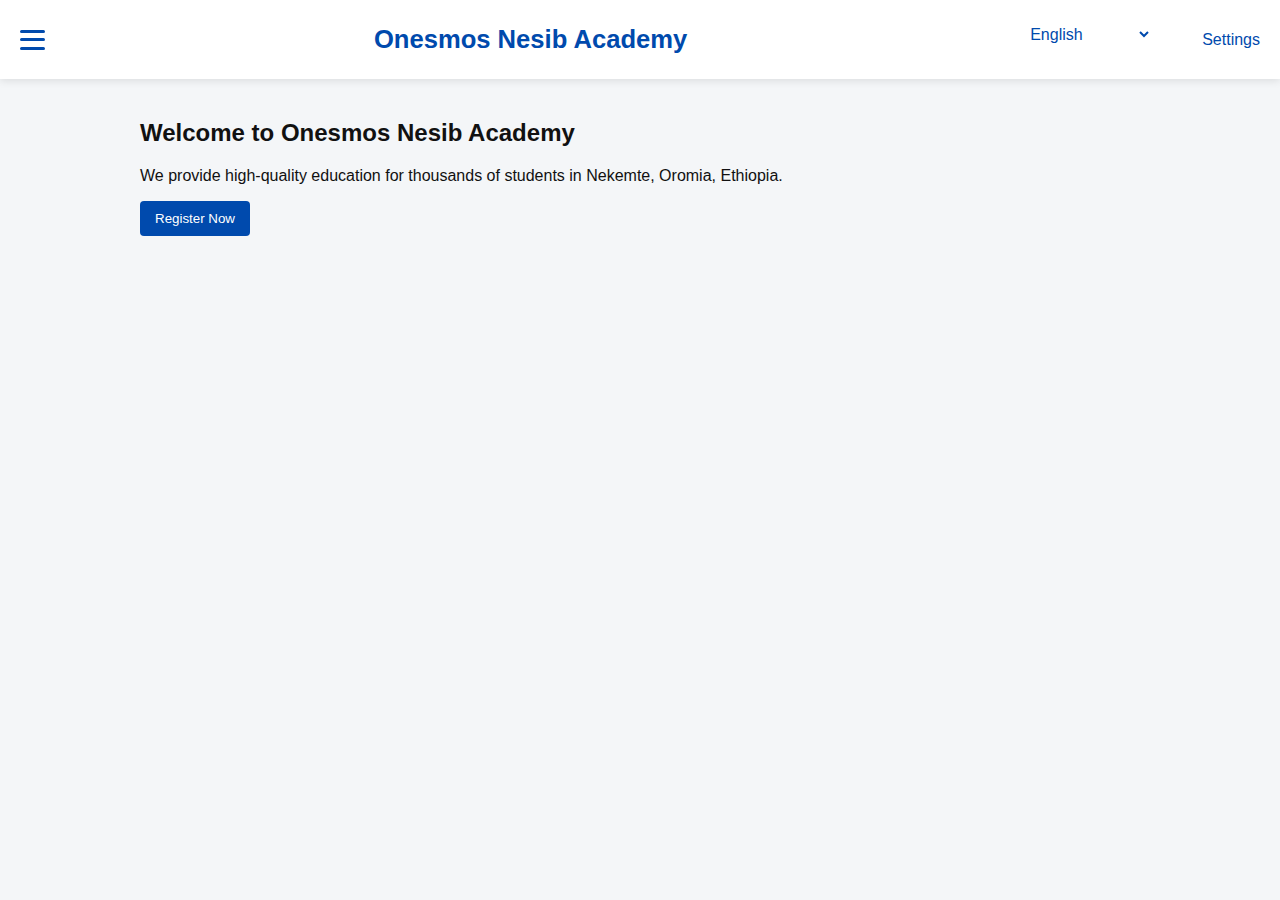
<file: index.html>
<!DOCTYPE html>
<html lang="en">
<head>
  <meta charset="UTF-8">
  <meta name="viewport" content="width=device-width, initial-scale=1.0">
  <title>Onesmos Nesib Academy - Home</title>
  <link rel="stylesheet" href="css/style.css">
  <script src="js/scripts.js" defer></script>
</head>
<body>
<header>
  <div class="hamburger" id="hamburger"><div></div><div></div><div></div></div>
  <h1>Onesmos Nesib Academy</h1>
  <div class="controls">
    <select id="lang-select"><option value="en">English</option><option value="om">Afaan Oromo</option></select>
    <button id="theme-toggle"><i class="fas fa-moon"></i></button>
    <a href="settings.html">Settings</a>
  </div>
  <nav id="nav-menu">
    <a href="index.html">Home</a>
    <a href="academics.html">Academics</a>
    <a href="gallery.html">Gallery</a>
    <a href="student-dashboard.html">Student Dashboard</a>
    <a href="admin-dashboard.html">Admin Dashboard</a>
    <a href="registration.html">Registration</a>
    <a href="login.html">Login</a>
    <a href="settings.html">Settings</a>
  </nav>
</header>

<main>
  <h2>Welcome to Onesmos Nesib Academy</h2>
  <p>We provide high-quality education for thousands of students in Nekemte, Oromia, Ethiopia.</p>
  <a href="registration.html"><button>Register Now</button></a>
</main>
</body>
</html>
</file>
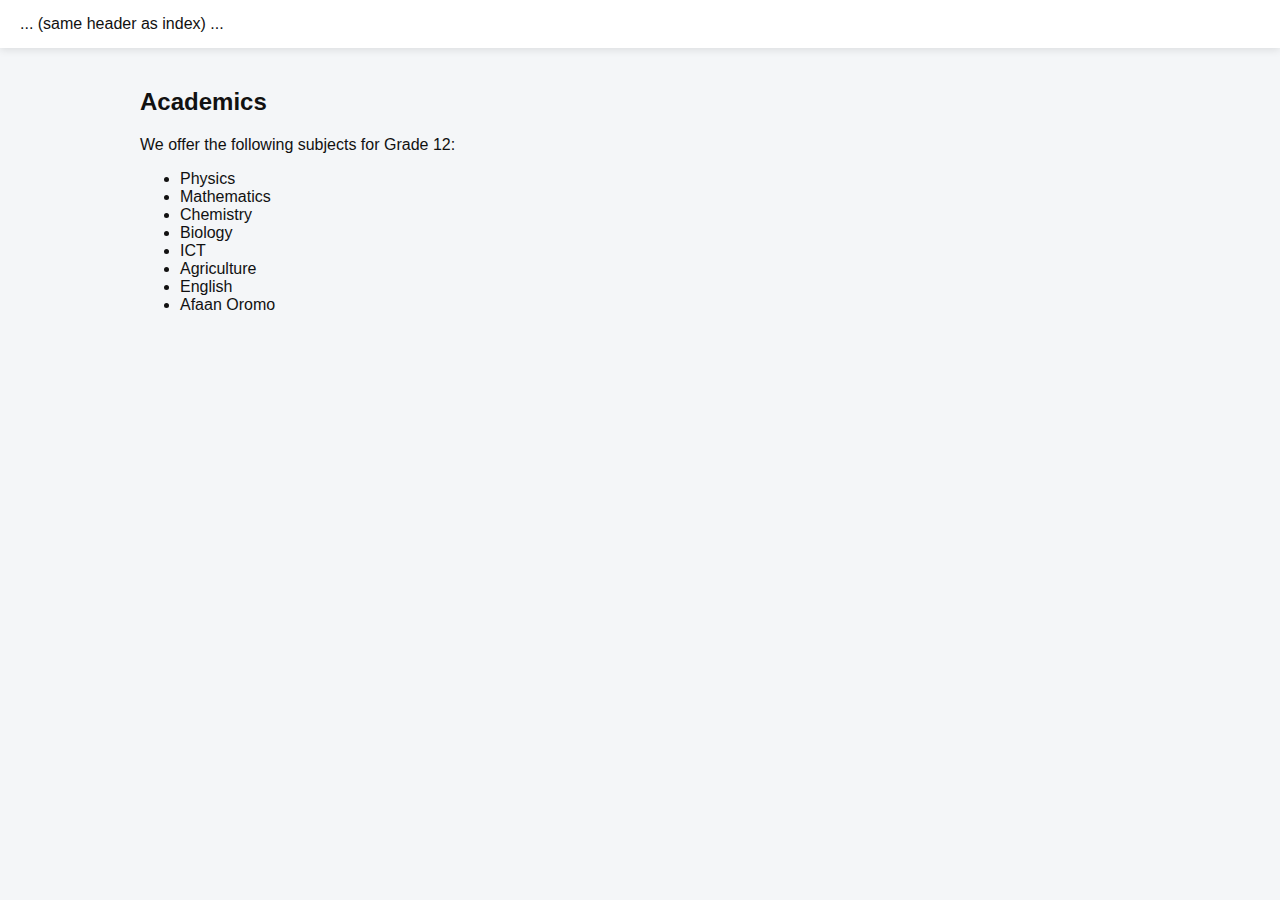
<file: academics.html>
<!DOCTYPE html>
<html lang="en">
<head>
  <meta charset="UTF-8">
  <meta name="viewport" content="width=device-width, initial-scale=1.0">
  <title>Academics</title>
  <link rel="stylesheet" href="css/style.css">
  <script src="js/scripts.js" defer></script>
</head>
<body>
<header> ... (same header as index) ... </header>
<main>
  <h2>Academics</h2>
  <p>We offer the following subjects for Grade 12:</p>
  <ul>
    <li>Physics</li>
    <li>Mathematics</li>
    <li>Chemistry</li>
    <li>Biology</li>
    <li>ICT</li>
    <li>Agriculture</li>
    <li>English</li>
    <li>Afaan Oromo</li>
  </ul>
</main>
</body>
</html>
</file>
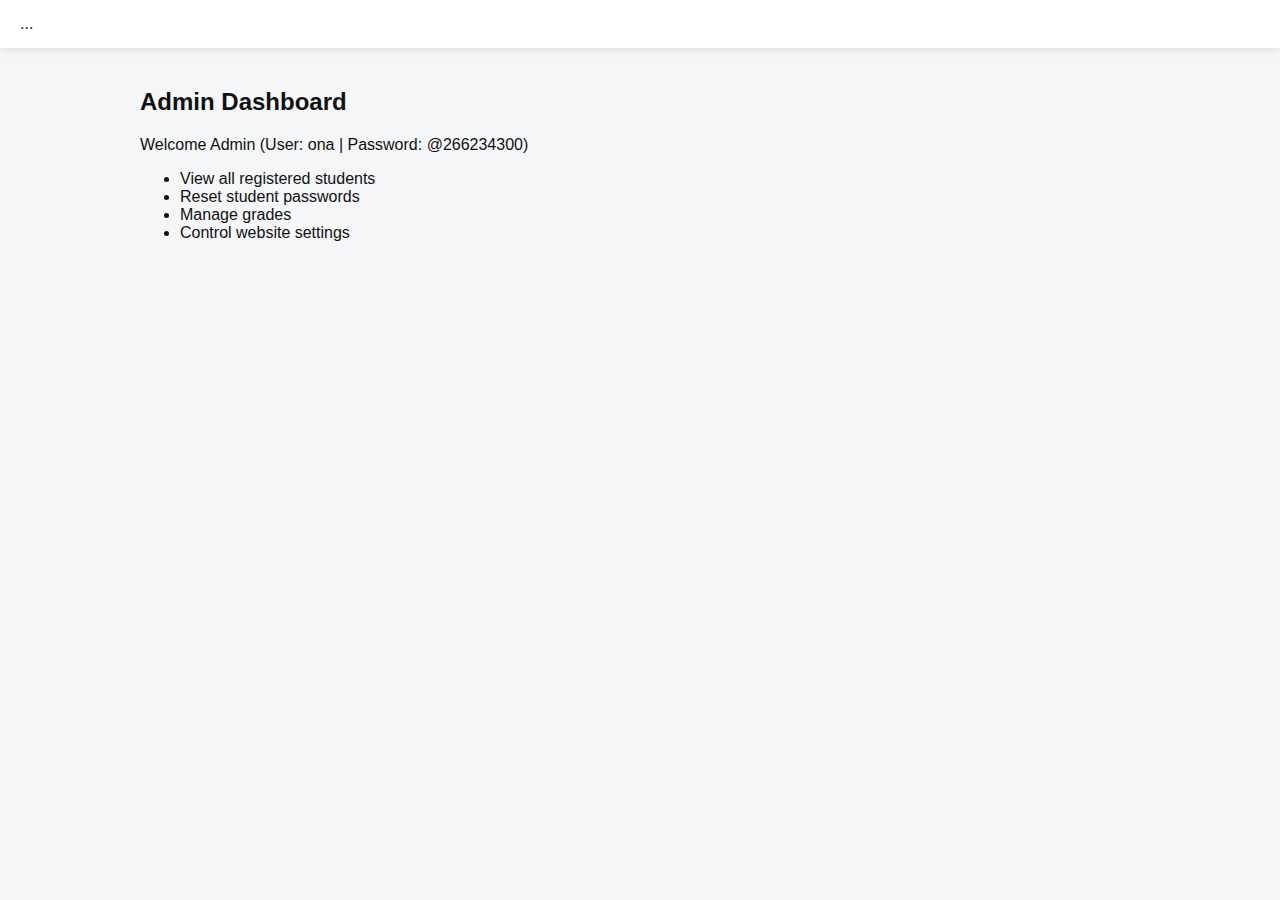
<file: admin-dashboard.html>
<!DOCTYPE html>
<html lang="en">
<head>
  <meta charset="UTF-8">
  <meta name="viewport" content="width=device-width, initial-scale=1.0">
  <title>Admin Dashboard</title>
  <link rel="stylesheet" href="css/style.css">
  <script src="js/scripts.js" defer></script>
</head>
<body>
<header> ... </header>
<main>
  <h2>Admin Dashboard</h2>
  <p>Welcome Admin (User: ona | Password: @266234300)</p>
  <ul>
    <li>View all registered students</li>
    <li>Reset student passwords</li>
    <li>Manage grades</li>
    <li>Control website settings</li>
  </ul>
</main>
</body>
</html>
</file>
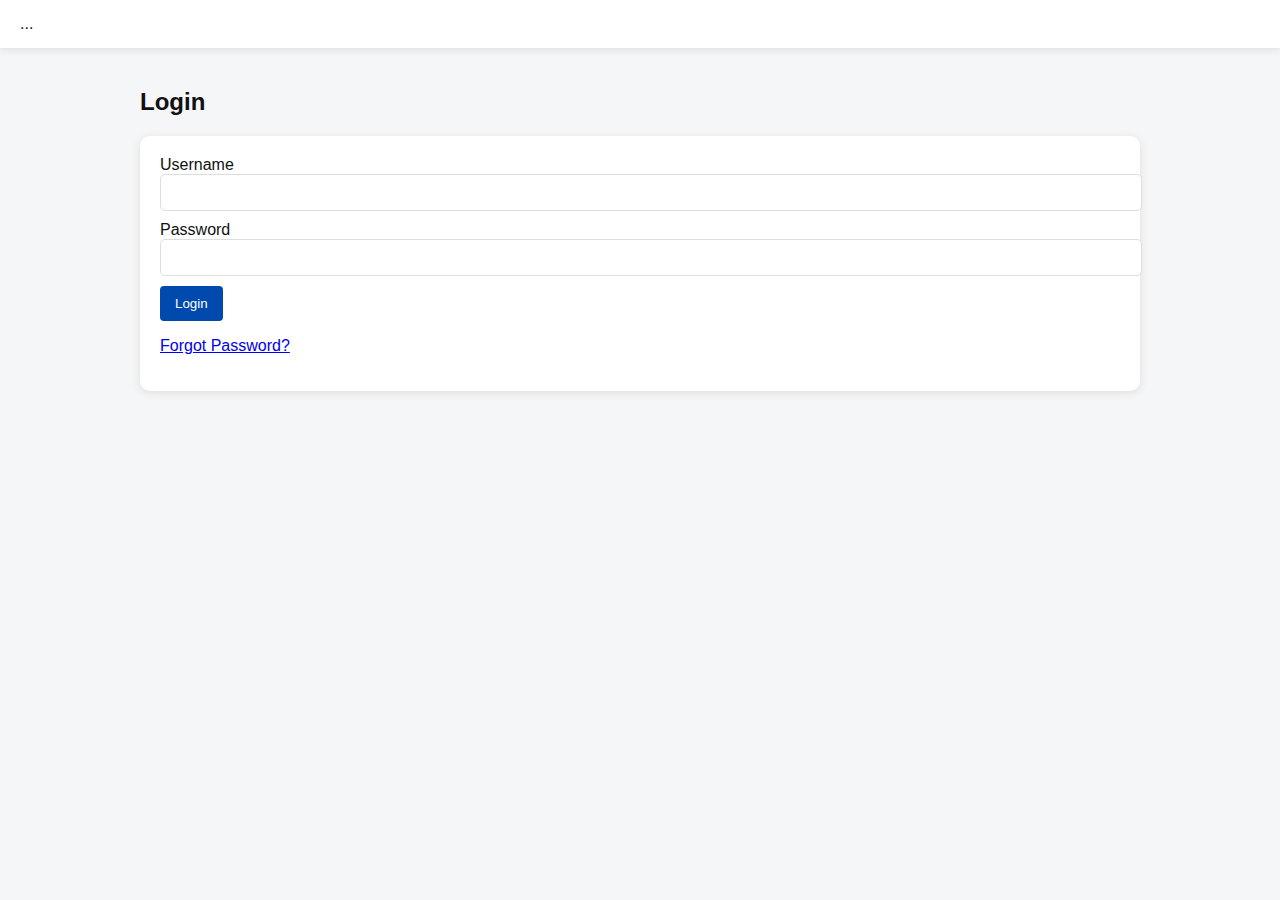
<file: login.html>
<!DOCTYPE html>
<html lang="en">
<head>
  <meta charset="UTF-8">
  <meta name="viewport" content="width=device-width, initial-scale=1.0">
  <title>Login</title>
  <link rel="stylesheet" href="css/style.css">
  <script src="js/scripts.js" defer></script>
</head>
<body>
<header> ... </header>
<main>
  <h2>Login</h2>
  <form>
    <label>Username</label>
    <input type="text" required>
    <label>Password</label>
    <input type="password" required>
    <button type="submit">Login</button>
    <p><a href="#">Forgot Password?</a></p>
  </form>
</main>
</body>
</html>
</file>
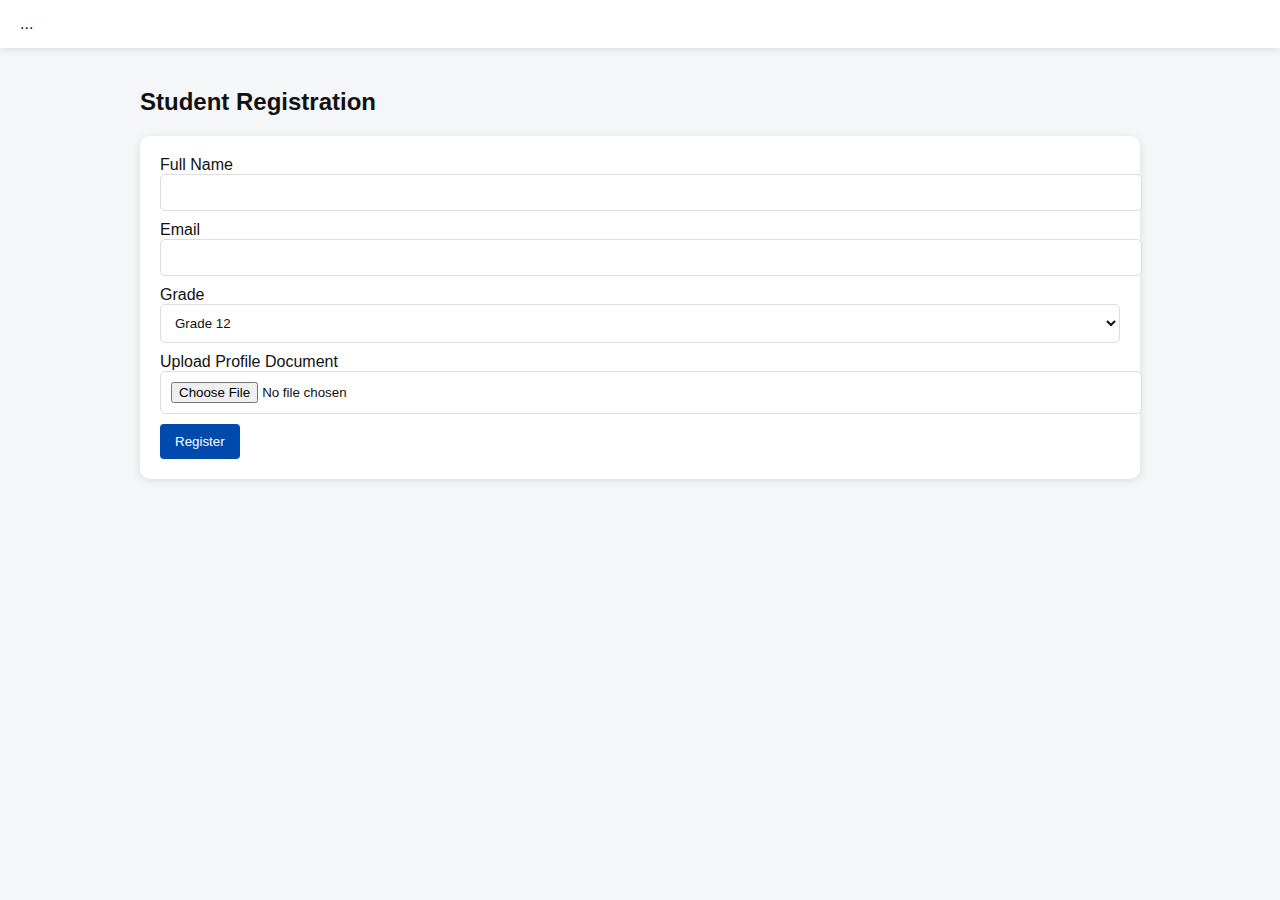
<file: registration.html>
<!DOCTYPE html>
<html lang="en">
<head>
  <meta charset="UTF-8">
  <meta name="viewport" content="width=device-width, initial-scale=1.0">
  <title>Registration</title>
  <link rel="stylesheet" href="css/style.css">
  <script src="js/scripts.js" defer></script>
</head>
<body>
<header> ... </header>
<main>
  <h2>Student Registration</h2>
  <form action="https://formspree.io/f/xgvznkel" method="POST" enctype="multipart/form-data">
    <label>Full Name</label>
    <input type="text" name="name" required>
    <label>Email</label>
    <input type="email" name="email" required>
    <label>Grade</label>
    <select name="grade"><option value="12">Grade 12</option></select>
    <label>Upload Profile Document</label>
    <input type="file" name="profile_file" required>
    <button type="submit">Register</button>
  </form>
</main>
</body>
</html>
</file>
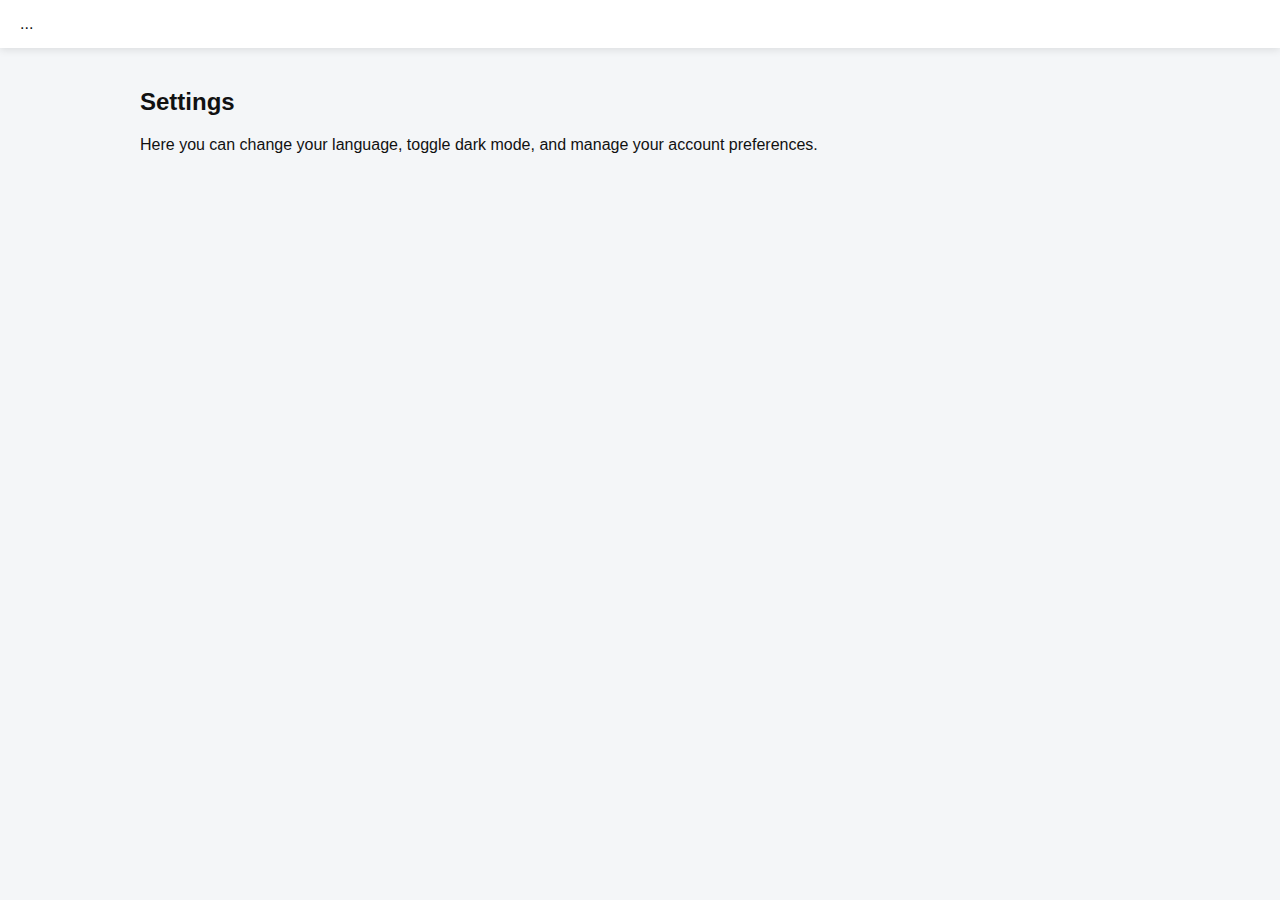
<file: settings.html>
<!DOCTYPE html>
<html lang="en">
<head>
  <meta charset="UTF-8">
  <meta name="viewport" content="width=device-width, initial-scale=1.0">
  <title>Settings</title>
  <link rel="stylesheet" href="css/style.css">
  <script src="js/scripts.js" defer></script>
</head>
<body>
<header> ... </header>
<main>
  <h2>Settings</h2>
  <p>Here you can change your language, toggle dark mode, and manage your account preferences.</p>
</main>
</body>
</html>
</file>
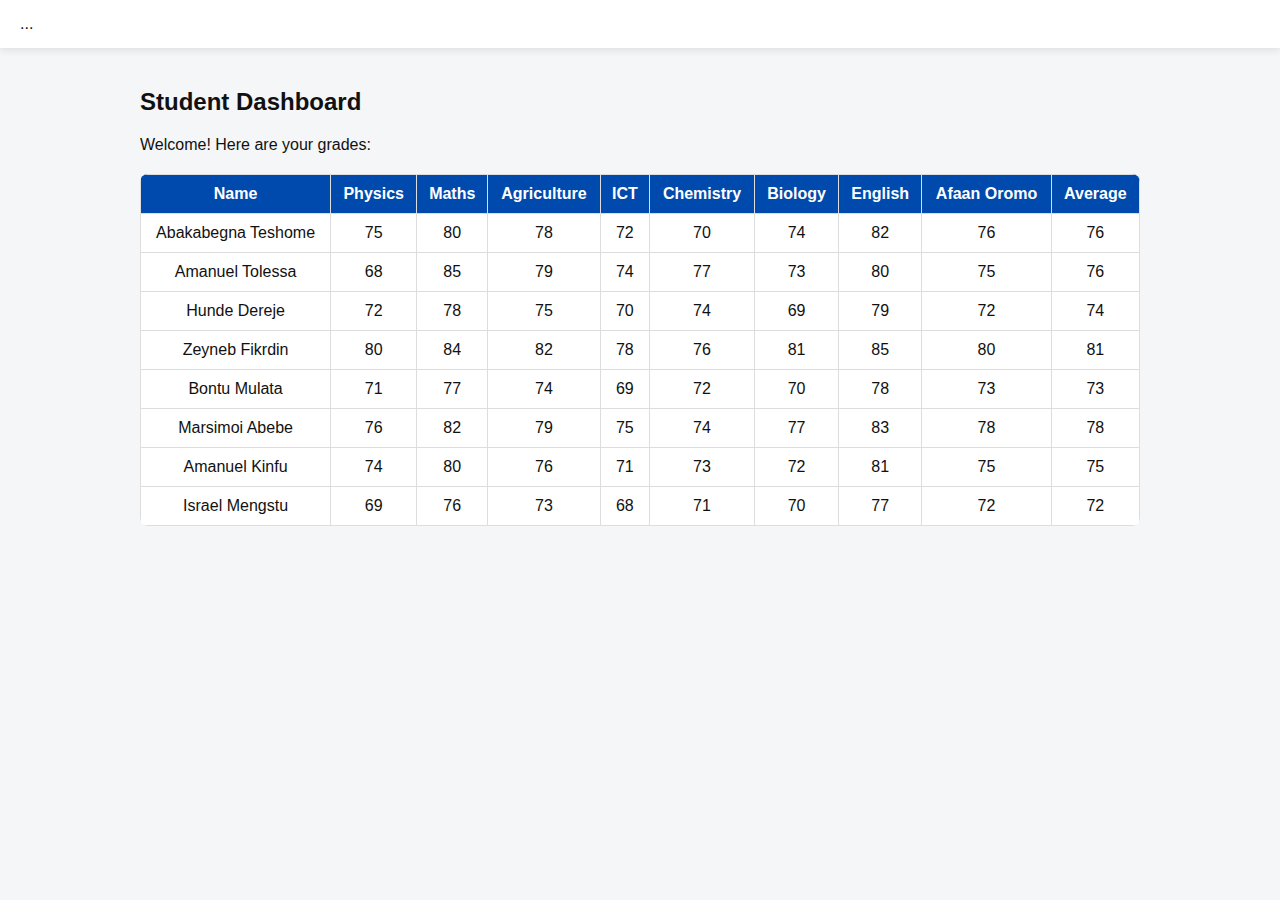
<file: student-dashboard.html>
<!DOCTYPE html>
<html lang="en">
<head>
  <meta charset="UTF-8">
  <meta name="viewport" content="width=device-width, initial-scale=1.0">
  <title>Student Dashboard</title>
  <link rel="stylesheet" href="css/style.css">
  <script src="js/scripts.js" defer></script>
</head>
<body>
<header> ... </header>
<main>
  <h2>Student Dashboard</h2>
  <p>Welcome! Here are your grades:</p>
  <table>
    <tr><th>Name</th><th>Physics</th><th>Maths</th><th>Agriculture</th><th>ICT</th><th>Chemistry</th><th>Biology</th><th>English</th><th>Afaan Oromo</th><th>Average</th></tr>
    <tr><td>Abakabegna Teshome</td><td>75</td><td>80</td><td>78</td><td>72</td><td>70</td><td>74</td><td>82</td><td>76</td><td>76</td></tr>
    <tr><td>Amanuel Tolessa</td><td>68</td><td>85</td><td>79</td><td>74</td><td>77</td><td>73</td><td>80</td><td>75</td><td>76</td></tr>
    <tr><td>Hunde Dereje</td><td>72</td><td>78</td><td>75</td><td>70</td><td>74</td><td>69</td><td>79</td><td>72</td><td>74</td></tr>
    <tr><td>Zeyneb Fikrdin</td><td>80</td><td>84</td><td>82</td><td>78</td><td>76</td><td>81</td><td>85</td><td>80</td><td>81</td></tr>
    <tr><td>Bontu Mulata</td><td>71</td><td>77</td><td>74</td><td>69</td><td>72</td><td>70</td><td>78</td><td>73</td><td>73</td></tr>
    <tr><td>Marsimoi Abebe</td><td>76</td><td>82</td><td>79</td><td>75</td><td>74</td><td>77</td><td>83</td><td>78</td><td>78</td></tr>
    <tr><td>Amanuel Kinfu</td><td>74</td><td>80</td><td>76</td><td>71</td><td>73</td><td>72</td><td>81</td><td>75</td><td>75</td></tr>
    <tr><td>Israel Mengstu</td><td>69</td><td>76</td><td>73</td><td>68</td><td>71</td><td>70</td><td>77</td><td>72</td><td>72</td></tr>
  </table>
</main>
</body>
</html>
</file>
<file: css/style.css>
/* ===== Global Styles ===== */
body {
  --bg: #f4f6f8;
  --card-bg: #fff;
  --primary: #004aad;
  --border: #ddd;
  --input-bg: #fff;
  --text: #111;
  --secondary-text: #555;
  margin: 0;
  font-family: "Segoe UI", sans-serif;
  background: var(--bg);
  color: var(--text);
  transition: background 0.3s, color 0.3s;
}

body.dark {
  --bg: #121212;
  --card-bg: #1e1e1e;
  --primary: #4dabf7;
  --border: #333;
  --input-bg: #2a2a2a;
  --text: #eee;
  --secondary-text: #bbb;
}

/* ===== Header ===== */
header {
  display: flex;
  justify-content: space-between;
  align-items: center;
  background: var(--card-bg);
  padding: 15px 20px;
  box-shadow: 0 2px 8px rgba(0, 0, 0, 0.1);
  position: sticky;
  top: 0;
  z-index: 100;
}

header h1 {
  margin: 0;
  color: var(--primary);
  font-size: 1.6rem;
}

.controls {
  display: flex;
  align-items: center;
  gap: 10px;
}

.controls select,
.controls button,
.controls a {
  background: none;
  border: none;
  color: var(--primary);
  font-size: 1rem;
  cursor: pointer;
  text-decoration: none;
}

.controls a:hover {
  text-decoration: underline;
}

/* ===== Hamburger ===== */
.hamburger {
  display: flex;
  flex-direction: column;
  justify-content: space-between;
  width: 25px;
  height: 20px;
  cursor: pointer;
}

.hamburger div {
  height: 3px;
  background: var(--primary);
  border-radius: 2px;
}

/* ===== Navigation ===== */
nav {
  display: none;
  position: absolute;
  top: 60px;
  right: 10px;
  background: var(--card-bg);
  border: 1px solid var(--border);
  border-radius: 8px;
  padding: 10px;
  min-width: 200px;
}

nav.active {
  display: block;
}

nav a {
  display: block;
  padding: 8px;
  color: var(--primary);
  font-weight: 600;
  text-decoration: none;
  border-radius: 4px;
  transition: background 0.2s;
}

nav a:hover {
  background: var(--border);
}

/* ===== Main ===== */
main {
  padding: 20px;
  max-width: 1000px;
  margin: auto;
}

/* ===== Buttons ===== */
button {
  background: var(--primary);
  color: white;
  border: none;
  padding: 10px 15px;
  border-radius: 4px;
  cursor: pointer;
  transition: background 0.3s;
}

button:hover {
  background: #003580;
}

/* ===== Forms ===== */
form {
  background: var(--card-bg);
  padding: 20px;
  border-radius: 10px;
  box-shadow: 0 2px 10px rgba(0, 0, 0, 0.1);
  margin: 20px 0;
}

input, select, textarea {
  width: 100%;
  padding: 10px;
  margin-bottom: 10px;
  border: 1px solid var(--border);
  border-radius: 5px;
  background: var(--input-bg);
  color: var(--text);
}

/* ===== Gallery ===== */
.gallery-grid {
  display: grid;
  grid-template-columns: repeat(auto-fit, minmax(220px, 1fr));
  gap: 15px;
}

.gallery-item {
  position: relative;
  overflow: hidden;
  border-radius: 8px;
  cursor: pointer;
  box-shadow: 0 4px 12px rgba(0, 0, 0, 0.15);
  transition: transform 0.3s ease;
}

.gallery-item img {
  width: 100%;
  display: block;
  transition: transform 0.3s;
}

.gallery-item:hover img {
  transform: scale(1.1);
}

/* ===== Table ===== */
table {
  width: 100%;
  border-collapse: collapse;
  margin: 20px 0;
  background: var(--card-bg);
  border-radius: 8px;
  overflow: hidden;
}

th, td {
  border: 1px solid var(--border);
  padding: 10px;
  text-align: center;
}

th {
  background: var(--primary);
  color: white;
}
/* ===== Animations ===== */
.fade-in {
  opacity: 0;
  transform: translateY(20px);
  animation: fadeIn 1s forwards;
}

@keyframes fadeIn {
  to {
    opacity: 1;
    transform: translateY(0);
  }
}

.slide-in {
  opacity: 0;
  transform: translateX(-20px);
  animation: slideIn 1s forwards;
}

@keyframes slideIn {
  to {
    opacity: 1;
    transform: translateX(0);
  }
}

button {
  transition: transform 0.2s ease, background 0.3s ease;
}

button:hover {
  transform: scale(1.05);
  background: #003580;
}

/* Gallery hover effect */
.gallery-item {
  transition: transform 0.4s ease;
}
.gallery-item:hover {
  transform: scale(1.08);
}

/* Nav animation */
nav.active {
  animation: dropdown 0.3s ease forwards;
}

@keyframes dropdown {
  from {
    opacity: 0;
    transform: translateY(-10px);
  }
  to {
    opacity: 1;
    transform: translateY(0);
  }
}
</file>
